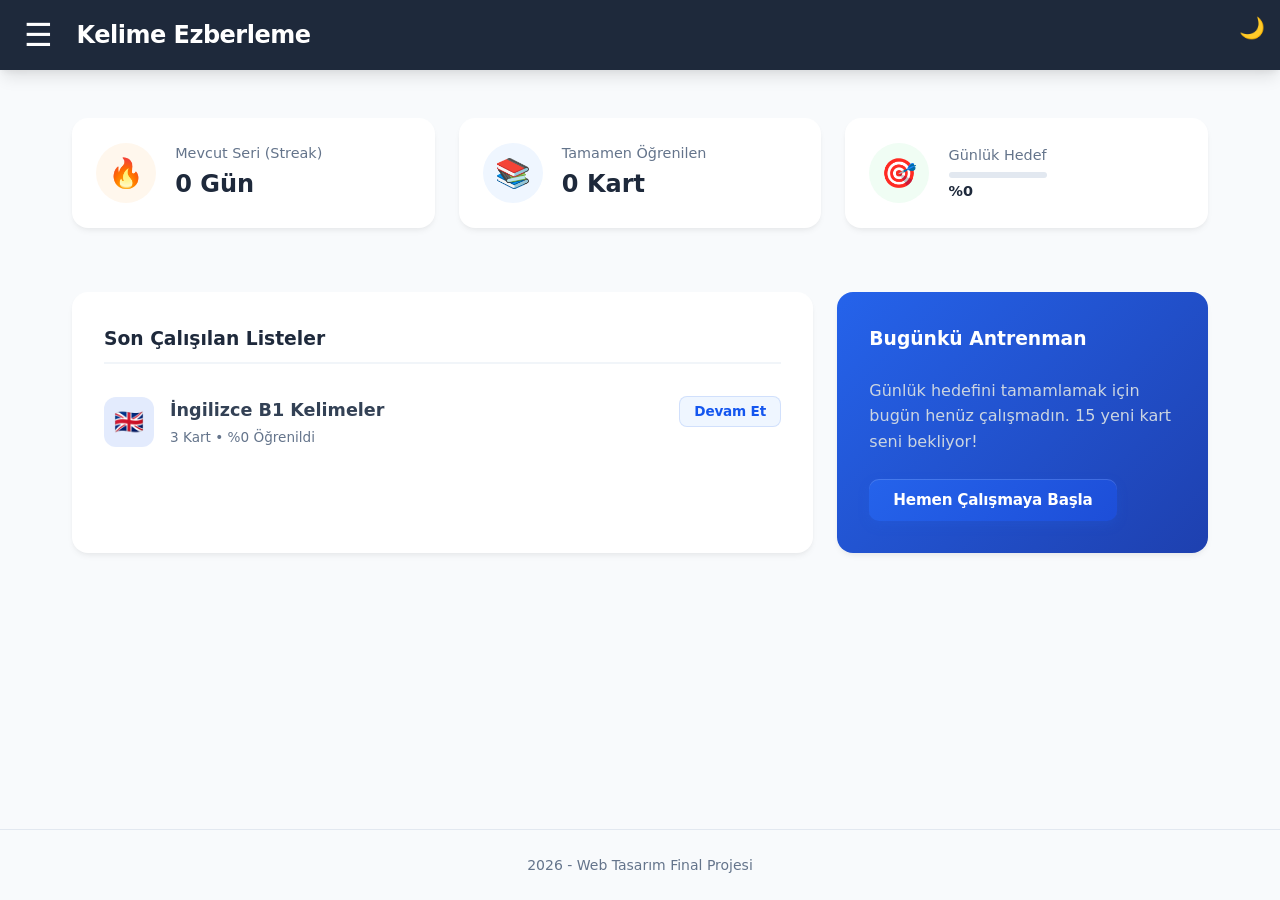
<file: index.html>
<!DOCTYPE html>
<html lang="tr">
<head>
    <meta charset="UTF-8">
    <meta name="viewport" content="width=device-width, initial-scale=1.0">
    <title>Kelime Ezberleme - Ana Sayfa</title>
    <link rel="stylesheet" href="./style.css">
</head>
<body>

    <header style="display: flex; justify-content: space-between; align-items: center; padding-right: 15px;">
        <div class="header-sol">
            <button id="menu-buton" class="menu-buton">☰</button>
            <h1><a href="./index.html" class="logo-link">Kelime Ezberleme</a></h1>
        </div>
        
        <button id="tema-degistir" style="background: transparent; border: none; box-shadow: none; font-size: 1.3rem; cursor: pointer; margin-left: auto; padding: 0; outline: none; transition: transform 0.2s;" title="Temayı Değiştir">🌙</button>
        
        <nav id="yan-menu" class="yan-menu">
            <div class="menu-baslik">Kelime Ezberleme</div>
            <a href="./index.html">Ana Sayfa</a>
            <a href="./listeler.html">Listelerim</a>
            <a href="./kartlar.html">Kart Yönetimi</a>
            <a href="./calis.html">Çalışma Modu</a>
            <a href="./ilerleme.html">İlerleme Takibi</a>
        </nav>
    </header>

    <main>
        <section id="dashboard" class="dashboard-alani">
            
            <div class="istatistik-izgarasi">
                
                <div class="istatistik-kart" style="cursor: pointer;" title="İlerleme Detaylarını Gör" onclick="window.location.href='./ilerleme.html'">
                    <div class="ikon-kutusu ates-ikonu">🔥</div>
                    <div class="istatistik-bilgi">
                        <h4>Mevcut Seri (Streak)</h4>
                        <p class="sayi">0 Gün</p>
                    </div>
                </div>
                
                <div class="istatistik-kart" id="kart-ogrenilen" style="cursor: pointer;" title="Öğrenilen Kelimeleri Gör">
                    <div class="ikon-kutusu kelime-ikonu">📚</div>
                    <div class="istatistik-bilgi">
                        <h4>Tamamen Öğrenilen</h4>
                        <p class="sayi">0 Kart</p>
                    </div>
                </div>
                
                <div class="istatistik-kart" id="kart-hedef" style="cursor: pointer;" title="Hedef Detayını Gör">
                    <div class="ikon-kutusu hedef-ikonu">🎯</div>
                    <div class="istatistik-bilgi">
                        <h4>Günlük Hedef</h4>
                        <div class="mini-progress-arka" style="margin-top: 5px; height: 6px; margin-bottom: 2px;">
                            <div class="mini-progress-dolu" style="width: 0%; background-color: var(--renk-basari);"></div>
                        </div>
                        <p class="sayi" style="font-size: 0.9rem;">%0</p>
                    </div>
                </div>

            </div>

            <div class="dashboard-alt-izgara" style="display: grid; grid-template-columns: 2fr 1fr; gap: 1.5rem; margin-top: 2rem;">
                
    <div class="form-kutu" style="margin-bottom: 0;">
        <h3 style="margin-bottom: 1rem;">Son Çalışılan Listeler</h3>
        <div class="liste-kartlari-kucuk" id="son-listeler-alani">
            <div class="liste-satiri">
                <span class="liste-ikonu">🇬🇧</span>
                <div class="liste-detay">
                    <h4>İngilizce B1 Kelimeler</h4>
                    <p>120 Kart • %45 Öğrenildi</p>
                </div>
                <button class="btn-ikincil btn-kucuk">Devam Et</button>
            </div>
            <div class="liste-satiri">
                <span class="liste-ikonu">💻</span>
                <div class="liste-detay">
                    <h4>Web Tasarım Terimleri</h4>
                    <p>45 Kart • %80 Öğrenildi</p>
                </div>
                <button class="btn-ikincil btn-kucuk">Devam Et</button>
            </div>
        </div>
    </div>

    

                <div class="hizli-basla-kutusu">
                    <h3>Bugünkü Antrenman</h3>
                    <p>Günlük hedefini tamamlamak için bugün henüz çalışmadın. 15 yeni kart seni bekliyor!</p>
                    <button id="btn-basla" class="btn-ana">Hemen Çalışmaya Başla</button>
                </div>

            </div>
        </section>
    </main>

    <div id="modal-ogrenilen" class="modal-arkaplan" style="display: none;">
            <div class="modal-icerik">
                <div class="modal-ust">
                    <h3>Öğrenilen Kelimeler</h3>
                    <button class="btn-kapat" onclick="modalKapat('modal-ogrenilen')">✖</button>
                </div>
                <div class="modal-govde">
                    <ul id="ogrenilen-kelimeler-listesi" class="kelime-liste-scroll">
                        </ul>
                </div>
            </div>
        </div>

        <div id="modal-hedef" class="modal-arkaplan" style="display: none;">
            <div class="modal-icerik">
                <div class="modal-ust">
                    <h3>Günlük Hedef Durumu</h3>
                    <button class="btn-kapat" onclick="modalKapat('modal-hedef')">✖</button>
                </div>
                <div class="modal-govde" style="text-align: center;">
                    <div id="hedef-detay-alani">
                        </div>
                    <button class="btn-ana" onclick="window.location.href='./calis.html'" style="margin-top: 1.5rem; width: 100%;">Çalışmaya Devam Et</button>
                </div>
            </div>
        </div>

    <footer>
        <p>2026 - Web Tasarım Final Projesi</p>
    </footer>

    <script src="./script.js" defer></script>
</body>
</html>
</file>
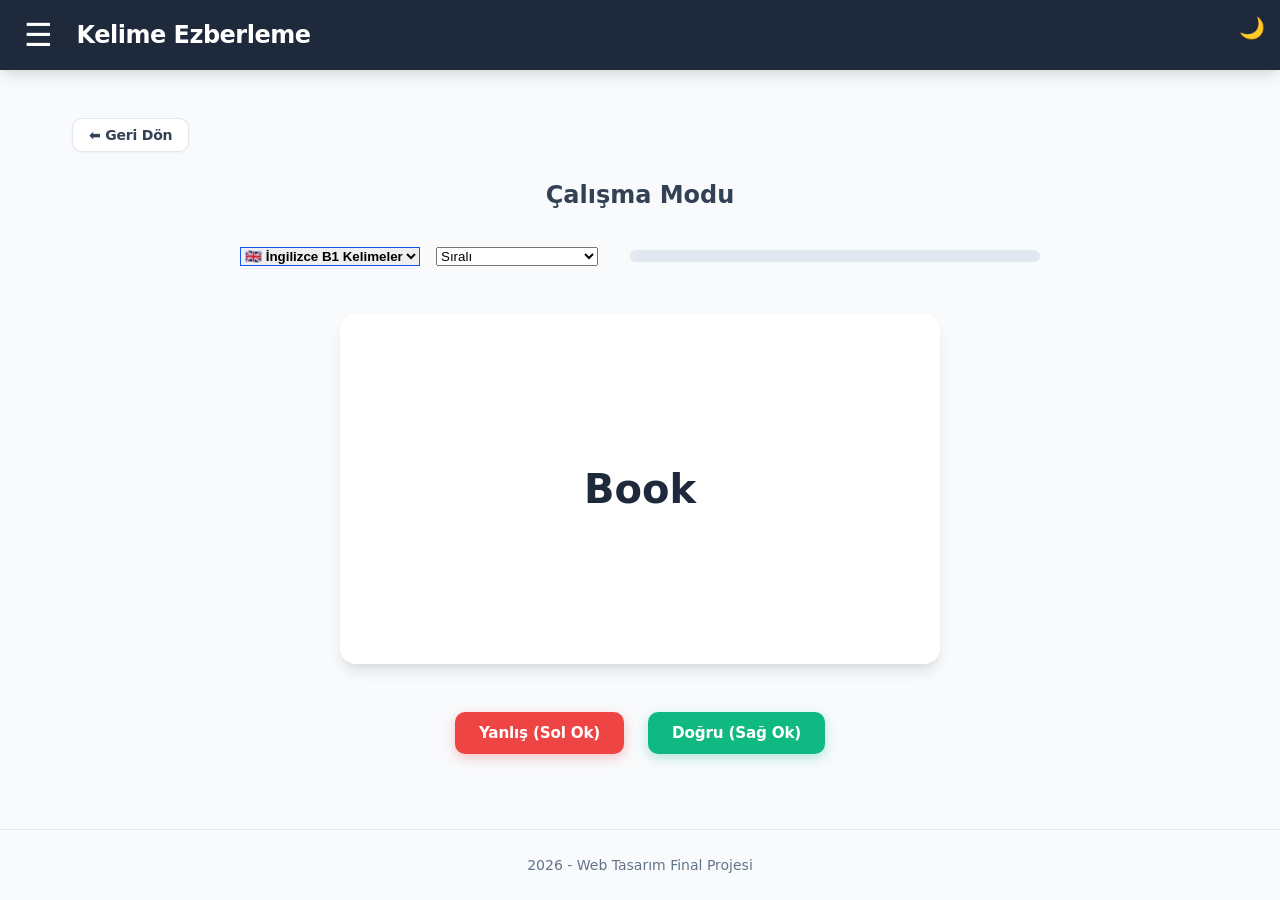
<file: calis.html>
<!DOCTYPE html>
<html lang="tr">
<head>
    <meta charset="UTF-8">
    <meta name="viewport" content="width=device-width, initial-scale=1.0">
    <title>Kelime Ezberleme - Çalışma Modu</title>
    <link rel="stylesheet" href="./style.css">
</head>
<body>

    <header style="display: flex; justify-content: space-between; align-items: center; padding-right: 15px;">
        <div class="header-sol">
            <button id="menu-buton" class="menu-buton">☰</button>
            <h1><a href="./index.html" class="logo-link">Kelime Ezberleme</a></h1>
        </div>
        
        <button id="tema-degistir" style="background: transparent; border: none; box-shadow: none; font-size: 1.3rem; cursor: pointer; margin-left: auto; padding: 0; outline: none; transition: transform 0.2s;" title="Temayı Değiştir">🌙</button>
        
        <nav id="yan-menu" class="yan-menu">
            <div class="menu-baslik">Kelime Ezberleme</div>
            <a href="./index.html">Ana Sayfa</a>
            <a href="./listeler.html">Listelerim</a>
            <a href="./kartlar.html">Kart Yönetimi</a>
            <a href="./calis.html">Çalışma Modu</a>
            <a href="./ilerleme.html">İlerleme Takibi</a>
        </nav>
    </header>

    <main>
        <button class="btn-geri" onclick="history.back()">⬅ Geri Dön</button>
        <section id="calisma-alani">
            <h2>Çalışma Modu</h2>
            
            <div class="calisma-ayarlari">
                <select id="calisma-liste-secici" style="margin-right: 1rem; border-color: var(--renk-birincil); font-weight: bold;">
                    </select>
                
                <select id="mod-secici">
                    <option value="sirali">Sıralı</option>
                    <option value="rastgele">Rastgele (Fisher-Yates)</option>
                    <option value="yanlislar">Yalnızca Yanlışlar</option>
                </select>
                <div class="ilerleme-konteyner">
                    <div id="ilerleme-cubugu"></div>
                </div>
            </div>

            <div class="kart-sahnesi">
                <div class="kart" id="aktif-kart">
                    <div class="kart-yuz kart-on">
                        <p>Ön Yüz (Kelime)</p>
                    </div>
                    <div class="kart-yuz kart-arka">
                        <p>Arka Yüz (Anlamı)</p>
                    </div>
                </div>
            </div>

            <div class="aksiyon-butonlari">
                <button id="btn-yanlis">Yanlış (Sol Ok)</button>
                <button id="btn-dogru">Doğru (Sağ Ok)</button>
            </div>

        </section>
    
    <div id="modal-oturum-bitti" class="modal-arkaplan" style="display: none;">
            <div class="modal-icerik" style="text-align: center;">
                <div style="font-size: 4rem; margin-bottom: 0.5rem;">🎉</div>
                <h3 style="font-size: 1.6rem; color: var(--renk-ikincil); margin-bottom: 1rem;">Oturum Tamamlandı!</h3>
                
                <div style="display: flex; justify-content: space-around; margin-bottom: 1.5rem; background: #f1f5f9; padding: 1rem; border-radius: var(--radius-kucuk);">
                    <div>
                        <span style="display: block; font-size: 1.8rem; font-weight: bold; color: var(--renk-basari);" id="modal-sonuc-dogru">0</span>
                        <span style="font-size: 0.95rem; color: var(--renk-metin-acik); font-weight: 500;">Doğru</span>
                    </div>
                    <div>
                        <span style="display: block; font-size: 1.8rem; font-weight: bold; color: var(--renk-hata);" id="modal-sonuc-yanlis">0</span>
                        <span style="font-size: 0.95rem; color: var(--renk-metin-acik); font-weight: 500;">Yanlış</span>
                    </div>
                </div>
                
                <p style="font-size: 1.05rem; line-height: 1.5; margin-bottom: 1.5rem; color: var(--renk-metin);" id="modal-sonuc-mesaj"></p>
                
                <div style="display: flex; flex-direction: column; gap: 0.8rem;">
                    <button class="btn-hata" id="btn-yanlislardan-devam" style="display: none; background-color: var(--renk-hata); color: white; padding: 0.8rem; border-radius: var(--radius-kucuk); border: none; font-weight: 600; cursor: pointer; transition: 0.2s;">
                        Yalnızca Yanlışlardan Devam Et
                    </button>
                    <button class="btn-ana" onclick="window.calismayiBaslat()" onclick="modalKapat('modal-oturum-bitti')">Aynı Listeyi Tekrar Çöz</button>
                    <button class="btn-ikincil" onclick="window.location.href='./index.html'" style="background-color: transparent; color: var(--renk-metin-acik); border: 1px solid #cbd5e1;">Ana Sayfaya Dön</button>
                </div>
            </div>
        </div>

    </main>


    <footer>
        <p>2026 - Web Tasarım Final Projesi</p>
    </footer>

    <script src="./script.js" defer></script>
</body>
</html>
</file>
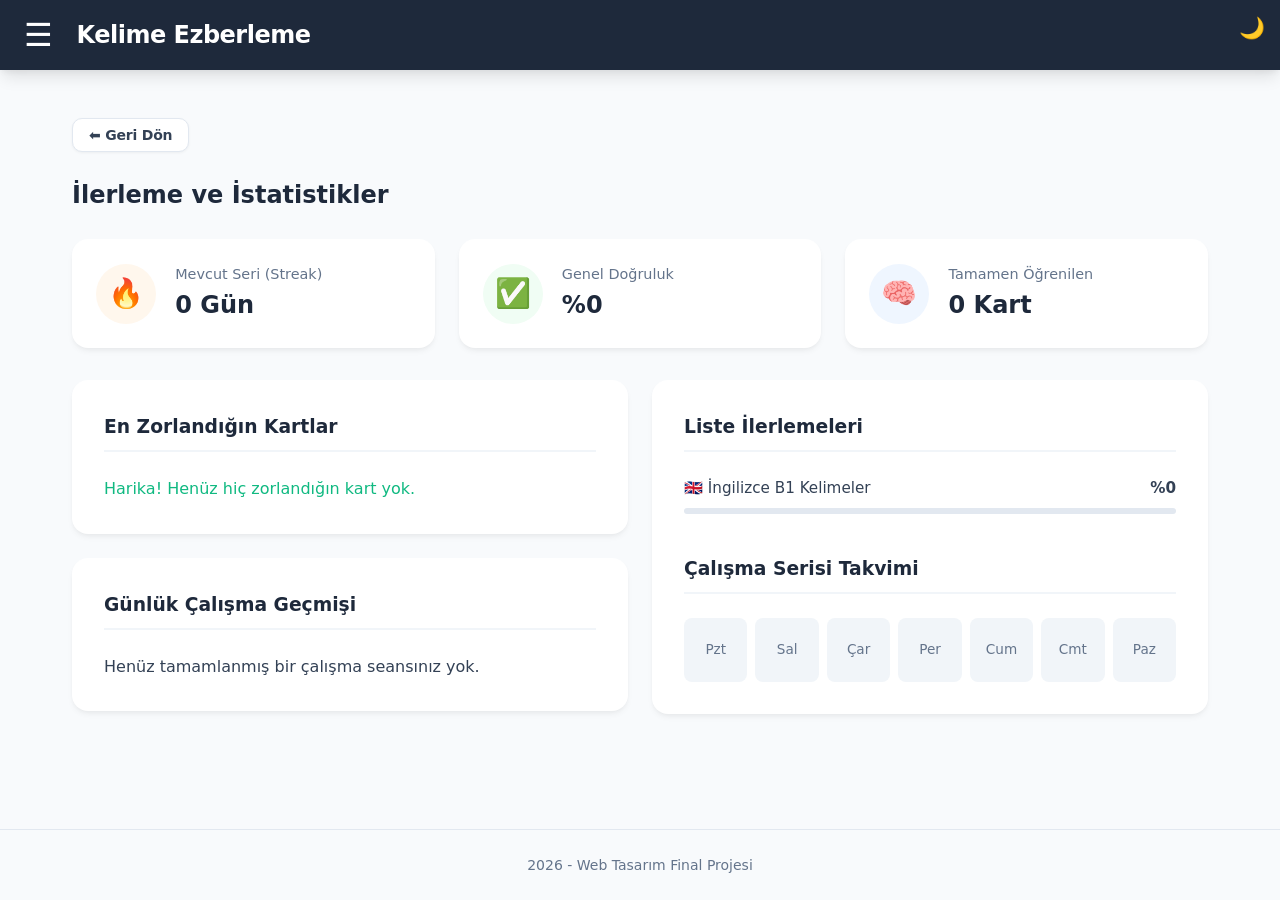
<file: ilerleme.html>
<!DOCTYPE html>
<html lang="tr">
<head>
    <meta charset="UTF-8">
    <meta name="viewport" content="width=device-width, initial-scale=1.0">
    <title>Kelime Ezberleme - İlerleme Takibi</title>
    <link rel="stylesheet" href="./style.css">
</head>
<body>

    <header style="display: flex; justify-content: space-between; align-items: center; padding-right: 15px;">
        <div class="header-sol">
            <button id="menu-buton" class="menu-buton">☰</button>
            <h1><a href="./index.html" class="logo-link">Kelime Ezberleme</a></h1>
        </div>
        
        <button id="tema-degistir" style="background: transparent; border: none; box-shadow: none; font-size: 1.3rem; cursor: pointer; margin-left: auto; padding: 0; outline: none; transition: transform 0.2s;" title="Temayı Değiştir">🌙</button>
        
        <nav id="yan-menu" class="yan-menu">
            <div class="menu-baslik">Kelime Ezberleme</div>
            <a href="./index.html">Ana Sayfa</a>
            <a href="./listeler.html">Listelerim</a>
            <a href="./kartlar.html">Kart Yönetimi</a>
            <a href="./calis.html">Çalışma Modu</a>
            <a href="./ilerleme.html">İlerleme Takibi</a>
        </nav>
    </header>

    <main>
        <button class="btn-geri" onclick="history.back()">⬅ Geri Dön</button>
        
        <section id="ilerleme-sayfasi">
            <h2 style="margin-bottom: 1.5rem; color: var(--renk-ikincil);">İlerleme ve İstatistikler</h2>
            
            <div class="istatistik-izgarasi">
                <div class="istatistik-kart">
                    <div class="ikon-kutusu ates-ikonu">🔥</div>
                    <div class="istatistik-bilgi">
                        <h4>Mevcut Seri (Streak)</h4>
                        <p class="sayi" id="stat-seri">0 Gün</p>
                    </div>
                </div>
                <div class="istatistik-kart">
                    <div class="ikon-kutusu hedef-ikonu">✅</div>
                    <div class="istatistik-bilgi">
                        <h4>Genel Doğruluk</h4>
                        <p class="sayi" id="stat-dogruluk">%0</p>
                    </div>
                </div>
                <div class="istatistik-kart">
                    <div class="ikon-kutusu kelime-ikonu">🧠</div>
                    <div class="istatistik-bilgi">
                        <h4>Tamamen Öğrenilen</h4>
                        <p class="sayi" id="stat-ogrenilen">0 Kart</p>
                    </div>
                </div>
            </div>

            <div class="ilerleme-alt-izgara" style="display: grid; grid-template-columns: 1fr 1fr; gap: 1.5rem; margin-top: 2rem;">
                
                <div class="sol-kolon" style="display: flex; flex-direction: column; gap: 1.5rem;">
                    
                    <div class="form-kutu" style="margin-bottom: 0;">
                        <h3>En Zorlandığın Kartlar</h3>
                        <ul id="zor-kartlar-listesi" class="zor-kartlar">
                            </ul>
                    </div>

                    <div class="form-kutu" style="margin-bottom: 0; width: 100%;">
                        <h3>Günlük Çalışma Geçmişi</h3>
                        <ul id="calisma-gecmisi-listesi" class="zor-kartlar" style="padding: 0; list-style: none;">
                            </ul>
                    </div>

                </div>

                <div class="sag-kolon">
                    <div class="form-kutu" style="margin-bottom: 0;">
                        <h3>Liste İlerlemeleri</h3>
                        <div id="liste-ilerlemeleri-alani">
                            </div>

                        <h3 style="margin-top: 2.5rem;">Çalışma Serisi Takvimi</h3>
                        <div class="takvim-grid" id="takvim-grid">
                            </div>
                    </div>
                </div>

            </div>
        </section>
    </main>

    <footer>
        <p>2026 - Web Tasarım Final Projesi</p>
    </footer>

    <script src="./script.js" defer></script>
</body>
</html>
</file>
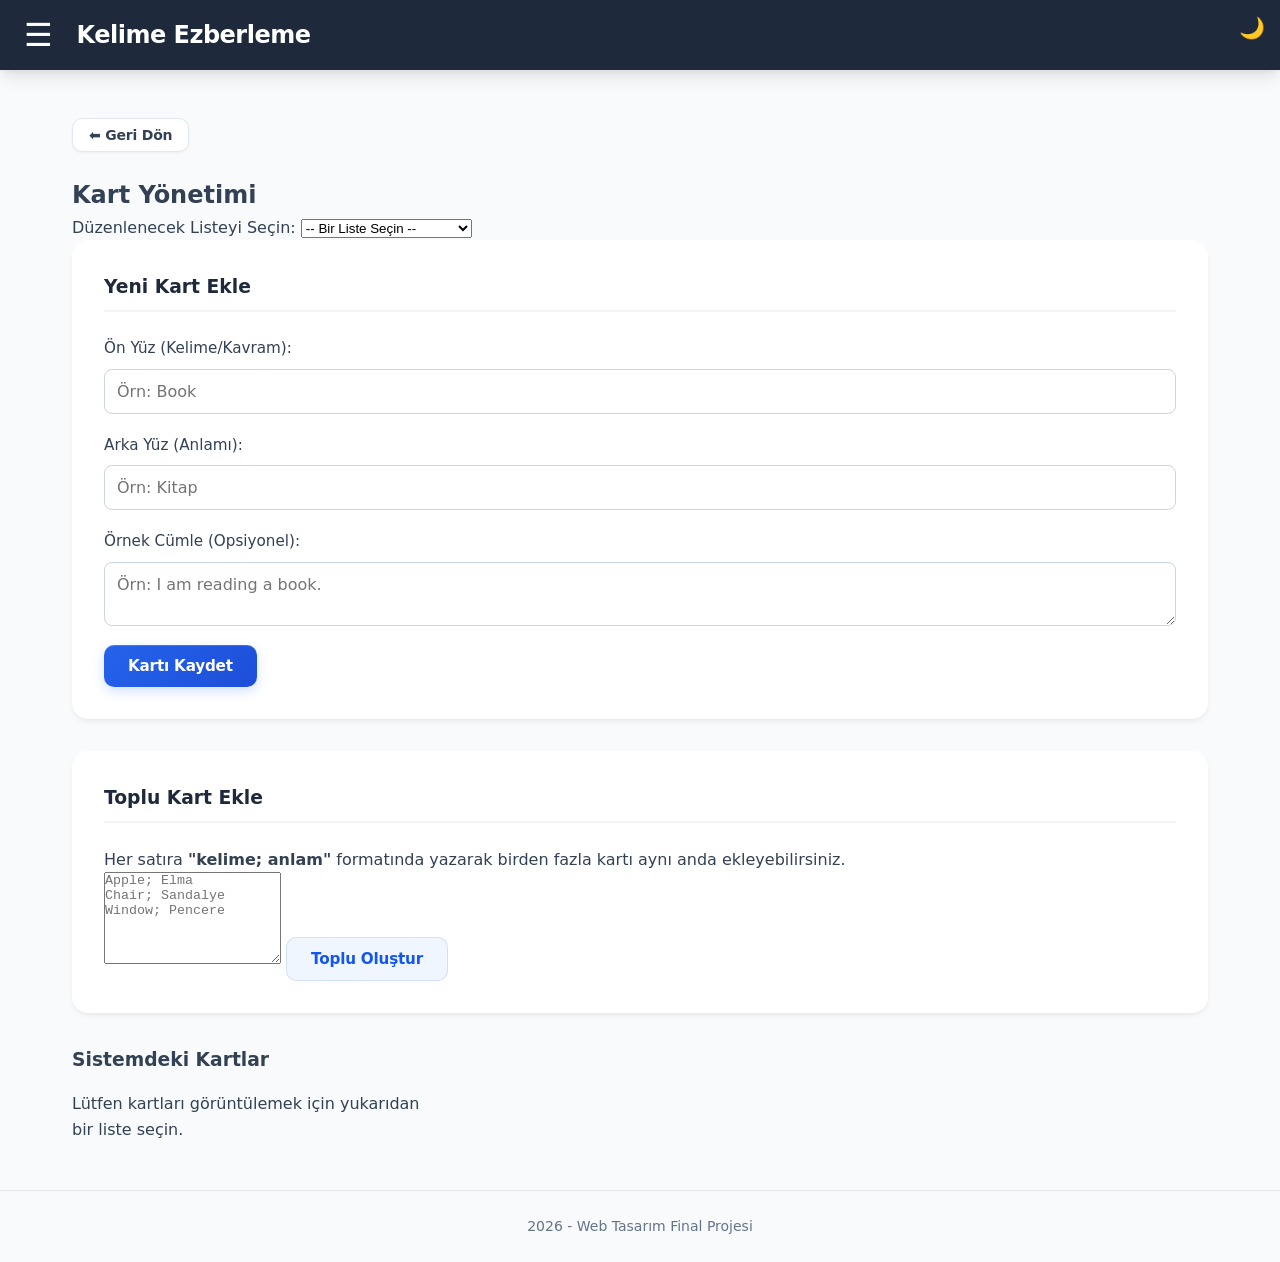
<file: kartlar.html>
<!DOCTYPE html>
<html lang="tr">
<head>
    <meta charset="UTF-8">
    <meta name="viewport" content="width=device-width, initial-scale=1.0">
    <title>Kelime Ezberleme - Kart Yönetimi</title>
    <link rel="stylesheet" href="./style.css">
</head>
<body>

    <header style="display: flex; justify-content: space-between; align-items: center; padding-right: 15px;">
        <div class="header-sol">
            <button id="menu-buton" class="menu-buton">☰</button>
            <h1><a href="./index.html" class="logo-link">Kelime Ezberleme</a></h1>
        </div>
        
        <button id="tema-degistir" style="background: transparent; border: none; box-shadow: none; font-size: 1.3rem; cursor: pointer; margin-left: auto; padding: 0; outline: none; transition: transform 0.2s;" title="Temayı Değiştir">🌙</button>
        
        <nav id="yan-menu" class="yan-menu">
            <div class="menu-baslik">Kelime Ezberleme</div>
            <a href="./index.html">Ana Sayfa</a>
            <a href="./listeler.html">Listelerim</a>
            <a href="./kartlar.html">Kart Yönetimi</a>
            <a href="./calis.html">Çalışma Modu</a>
            <a href="./ilerleme.html">İlerleme Takibi</a>
        </nav>
    </header>

    <main>
        <button class="btn-geri" onclick="history.back()">⬅ Geri Dön</button>
        <section id="kart-yonetimi">
            <h2>Kart Yönetimi</h2>
            
            <div class="liste-secim-alani">
                <label for="aktif-liste-secici">Düzenlenecek Listeyi Seçin:</label>
                <select id="aktif-liste-secici">
                    <option value="">-- Bir Liste Seçin --</option>
                    </select>
            </div>

            <div class="kart-islemleri-izgara">
                
                <div class="form-kutu" id="tekli-ekleme-alani">
                    <h3>Yeni Kart Ekle</h3>
                    <form id="yeni-kart-formu">
                        <div class="form-grup">
                            <label for="kart-on-yuz">Ön Yüz (Kelime/Kavram):</label>
                            <input type="text" id="kart-on-yuz" required placeholder="Örn: Book">
                        </div>
                        <div class="form-grup">
                            <label for="kart-arka-yuz">Arka Yüz (Anlamı):</label>
                            <input type="text" id="kart-arka-yuz" required placeholder="Örn: Kitap">
                        </div>
                        <div class="form-grup">
                            <label for="kart-ornek-cumle">Örnek Cümle (Opsiyonel):</label>
                            <textarea id="kart-ornek-cumle" placeholder="Örn: I am reading a book."></textarea>
                        </div>
                        <button type="submit" class="btn-ekle">Kartı Kaydet</button>
                    </form>
                </div>

                <div class="form-kutu" id="toplu-ekleme-alani">
                    <h3>Toplu Kart Ekle</h3>
                    <p class="form-aciklama">Her satıra <strong>"kelime; anlam"</strong> formatında yazarak birden fazla kartı aynı anda ekleyebilirsiniz.</p>
                    <textarea id="toplu-kart-metin" placeholder="Apple; Elma&#10;Chair; Sandalye&#10;Window; Pencere" rows="6"></textarea>
                    <button id="btn-toplu-ekle" class="btn-ikincil">Toplu Oluştur</button>
                </div>

            </div>

            <div class="mevcut-kartlar-bolumu">
                <h3>Sistemdeki Kartlar</h3>
                <div id="kartlar-listesi-izgara" class="kart-izgarasi">
                    <p class="bos-uyari">Lütfen kartları görüntülemek için yukarıdan bir liste seçin.</p>
                </div>
            </div>
        </section>

        <div id="modal-kart-duzenle" class="modal-arkaplan" style="display: none;">
            <div class="modal-icerik">
                <span class="modal-kapat" id="btn-modal-kapat" onclick="modalKapat('modal-kart-duzenle')" style="float: right; cursor: pointer; font-size: 1.5rem;">&times;</span>
                <h3>Kartı Düzenle</h3>
                <form id="form-kart-duzenle">
                    <input type="hidden" id="duzenle-kart-id">
                    <div class="form-grup">
                        <label for="duzenle-on">Ön Yüz (Kelime):</label>
                        <input type="text" id="duzenle-on" required>
                    </div>
                    <div class="form-grup">
                        <label for="duzenle-arka">Arka Yüz (Anlamı):</label>
                        <input type="text" id="duzenle-arka" required>
                    </div>
                    <div class="form-grup">
                        <label for="duzenle-ornek">Örnek Cümle:</label>
                        <textarea id="duzenle-ornek"></textarea>
                    </div>
                    <button type="submit" class="btn-guncelle" style="width: 100%; margin-top: 10px;">Değişiklikleri Kaydet</button>
                </form>
            </div>
        </div>
    </main>

    <footer>
        <p>2026 - Web Tasarım Final Projesi</p>
    </footer>

    <script src="./script.js" defer></script>
</body>
</html>
</file>
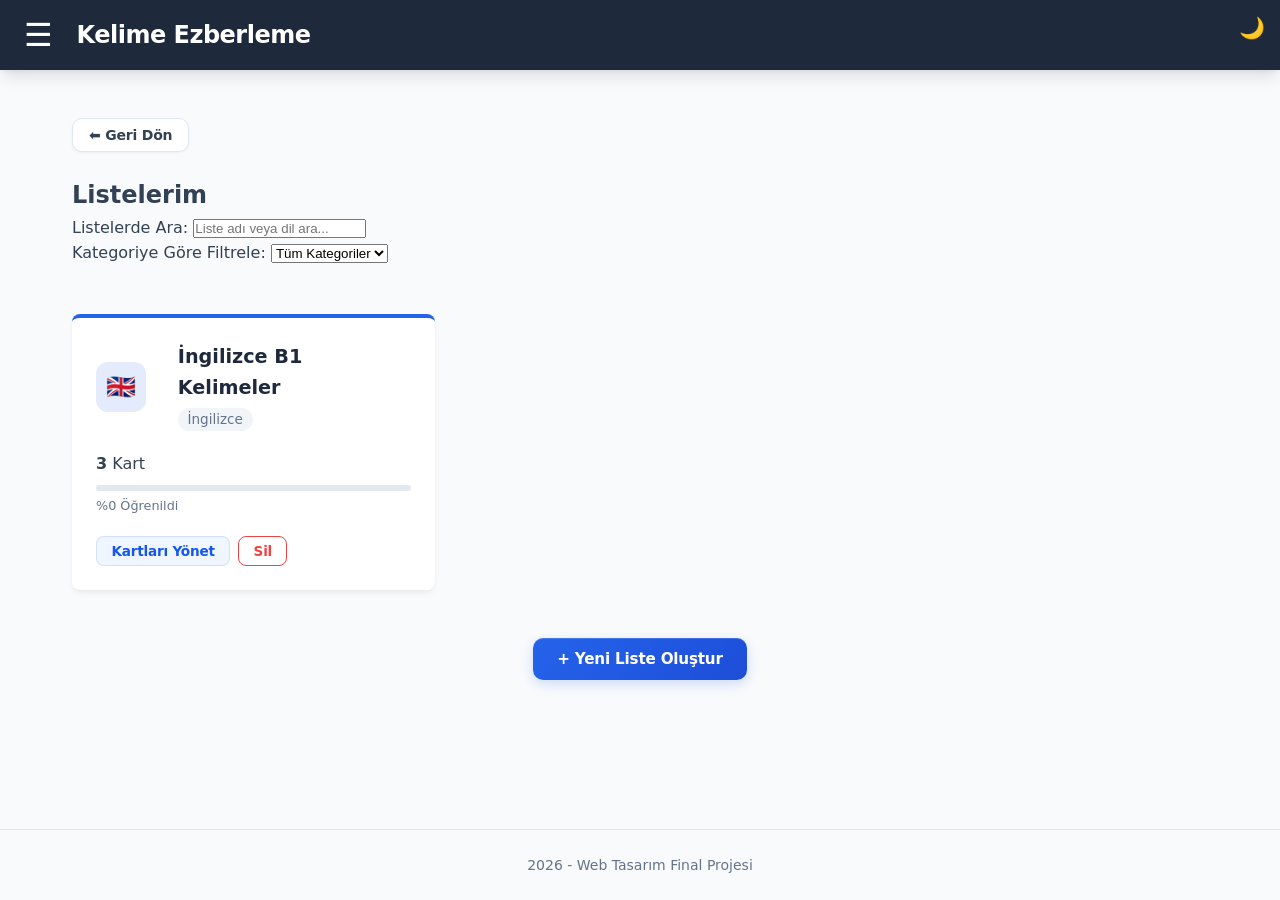
<file: listeler.html>
<!DOCTYPE html>
<html lang="tr">
<head>
    <meta charset="UTF-8">
    <meta name="viewport" content="width=device-width, initial-scale=1.0">
    <title>Kelime Ezberleme - Listelerim</title>
    <link rel="stylesheet" href="./style.css">
</head>
<body>

    <header style="display: flex; justify-content: space-between; align-items: center; padding-right: 15px;">
        <div class="header-sol">
            <button id="menu-buton" class="menu-buton">☰</button>
            <h1><a href="./index.html" class="logo-link">Kelime Ezberleme</a></h1>
        </div>
        
        <button id="tema-degistir" style="background: transparent; border: none; box-shadow: none; font-size: 1.3rem; cursor: pointer; margin-left: auto; padding: 0; outline: none; transition: transform 0.2s;" title="Temayı Değiştir">🌙</button>
        
        <nav id="yan-menu" class="yan-menu">
            <div class="menu-baslik">Kelime Ezberleme</div>
            <a href="./index.html">Ana Sayfa</a>
            <a href="./listeler.html">Listelerim</a>
            <a href="./kartlar.html">Kart Yönetimi</a>
            <a href="./calis.html">Çalışma Modu</a>
            <a href="./ilerleme.html">İlerleme Takibi</a>
        </nav>
    </header>

    <main>
        <button class="btn-geri" onclick="history.back()">⬅ Geri Dön</button>
        
        <section id="listeler-yonetimi">
            <h2>Listelerim</h2>

            <div class="kontrol-alani">
                <div class="arama-grup">
                    <label for="liste-arama">Listelerde Ara:</label>
                    <input type="text" id="liste-arama" placeholder="Liste adı veya dil ara...">
                </div>
                <div class="filtre-grup">
                    <label for="kategori-filtre">Kategoriye Göre Filtrele:</label>
                    <select id="kategori-filtre">
                        <option value="hepsi">Tüm Kategoriler</option>
                        <option value="dil">Dil Öğrenimi</option>
                        <option value="yazilim">Yazılım / Bilim</option>
                        <option value="genel">Genel Kültür</option>
                        <option value="diger">Diğer</option>
                    </select>
                </div>
            </div>

            <div class="listeler-duzeni" style="display: flex; flex-direction: column; gap: 1rem; margin-top: 1.5rem;">
                
                <div class="listeler-goruntuleme">
                    <div id="listeler-konteyner" class="listeler-izgarasi">
                        </div>
                </div>

                <div id="yeni-liste-buton-kapsayici" style="text-align: center; margin: 2rem 0;">
                    <button id="btn-yeni-liste-ac" class="btn-ana" style="align-self: center;">+ Yeni Liste Oluştur</button>
                </div>

                <div class="form-kutu" id="yeni-liste-form-alani" style="display: none; max-width: 600px; margin: 0 auto; width: 100%;">
                    <h3>Yeni Liste Oluştur</h3>
                    <form id="yeni-liste-formu">
                        <div class="form-grup">
                            <label for="liste-adi">Liste Adı:</label>
                            <input type="text" id="liste-adi" required placeholder="Örn: İngilizce İleri Seviye">
                        </div>
                        <div class="form-grup">
                            <label for="liste-dili">Dil / Konu:</label>
                            <input type="text" id="liste-dili" required placeholder="Örn: İngilizce, İspanyolca, Terimler">
                        </div>
                        <div class="form-grup">
                            <label for="liste-kategori">Kategori:</label>
                            <select id="liste-kategori" required>
                                <option value="dil">Dil Öğrenimi</option>
                                <option value="yazilim">Yazılım / Bilim</option>
                                <option value="genel">Genel Kültür</option>
                                <option value="diger">Diğer</option>
                            </select>
                        </div>
                        <div class="form-grup">
                            <label for="liste-renk">Tema Rengi:</label>
                            <input type="color" id="liste-renk" value="#3498db">
                        </div>
                        <div class="form-grup">
                            <label for="liste-emoji">İkon (Emoji):</label>
                            <input type="text" id="liste-emoji" placeholder="Örn: 🇬🇧, 💻, 📚" maxlength="2" required>
                        </div>
                        <div style="display: flex; gap: 1rem; margin-top: 1rem;">
                            <button type="submit" class="btn-ekle">Liste Oluştur</button>
                            <button type="button" class="btn-ikincil" id="btn-form-iptal">İptal</button>
                        </div>
                    </form>
                </div>

            </div>
        </section>
    </main>

    <footer>
        <p>2026 - Web Tasarım Final Projesi</p>
    </footer>

    <script src="./script.js" defer></script>
</body>
</html>
</file>
<file: style.css>
/* ==========================================================================
   1. CSS DEĞİŞKENLERİ (Renk Paleti ve Tema Ayarları) - Kılavuz Zorunluluğu
   ========================================================================== */
:root {
    /* Renk Paleti (Modern, Şık ve Zengin bir görünüm için) */
    --renk-birincil: #1456ef;       /* Canlı bir mavi (Aksiyon rengi) */
    --renk-ikincil: #1e293b;        /* Koyu lacivert/gri (Başlıklar ve Menü için) */
    --renk-arkaplan: #f8fafc;       /* Çok uçuk bir gri/beyaz (Göz yormaz) */
    --renk-kart: #ffffff;           /* Kart ve kutu arkaplanları */
    --renk-metin: #334155;          /* Okunabilir koyu gri */
    --renk-metin-acik: #64748b;     /* Alt başlıklar ve açıklamalar için açık gri */
    
    /* Durum Renkleri */
    --renk-basari: #10b981;         /* Doğru butonları ve ilerleme için zümrüt yeşili */
    --renk-hata: #ef4444;           /* Yanlış butonları ve silme işlemleri için kırmızı */

    /* Gölgeler ve Yuvarlatmalar (Premium Hissiyat İçin) */
    --golge-hafif: 0 4px 6px -1px rgba(0, 0, 0, 0.05), 0 2px 4px -1px rgba(0, 0, 0, 0.03);
    --golge-belirgin: 0 10px 15px -3px rgba(0, 0, 0, 0.1), 0 4px 6px -2px rgba(0, 0, 0, 0.05);
    --radius-kucuk: 8px;
    --radius-buyuk: 16px;
    
    /* Font ve Geçiş (Animasyon) Ayarları */
    --font-ana: 'Inter', system-ui, -apple-system, sans-serif;
    --gecis-hizi: 0.3s ease;
}

/* ==========================================================================
   2. TEMEL SIFIRLAMA (Reset) VE SAYFA AYARLARI
   ========================================================================== */
* {
    margin: 0;
    padding: 0;
    box-sizing: border-box;
}

body {
    font-family: var(--font-ana);
    background-color: var(--renk-arkaplan);
    color: var(--renk-metin);
    line-height: 1.6;
    min-height: 100vh;
    display: flex;
    flex-direction: column;
}

/* ==========================================================================
   3. ÜST MENÜ VE YAN MENÜ (Header & Sidebar)
   ========================================================================== */
header {
    background-color: var(--renk-ikincil);
    color: white;
    padding: 1rem 1.5rem;
    display: flex;
    align-items: center;
    box-shadow: var(--golge-belirgin);
    position: sticky;
    top: 0;
    z-index: 100;
}

.header-sol {
    display: flex;
    align-items: center;
    gap: 1.5rem;
}

header h1 {
    font-size: 1.5rem;
    font-weight: 700;
    letter-spacing: -0.5px;
}

/* Hamburger Butonu Tasarımı */
.menu-buton {
    background: none;
    border: none;
    color: white;
    font-size: 2rem;
    cursor: pointer;
    padding: 0;
    box-shadow: none; /* Ana buton gölgesini ezdik */
}

.menu-buton:hover {
    background: none;
    box-shadow: none;
    transform: scale(1.1); /* Üzerine gelince sadece hafif büyür */
    color: var(--renk-birincil);
}

/* Yan Menü (Güncellenmiş Hali) */
.yan-menu {
    position: fixed;
    top: 0;
    left: -300px;
    width: 280px;
    height: 100vh;
    background-color: #0f172a;
    display: flex;
    flex-direction: column;
    padding-top: 0; /* DEĞİŞİKLİK: Başlığın yukarıya tam oturması için 0 yaptık */
    transition: left 0.4s cubic-bezier(0.4, 0, 0.2, 1);
    box-shadow: var(--golge-belirgin);
    z-index: 99;
}

/* JS ile 'acik' class'ı eklendiğinde menü ekrana girecek */
.yan-menu.acik {
    left: 0; 
}

.yan-menu a {
    color: #cbd5e1;
    text-decoration: none;
    font-weight: 500;
    font-size: 1.1rem;
    padding: 1.2rem 2rem;
    border-bottom: 1px solid rgba(255, 255, 255, 0.05);
    transition: all var(--gecis-hizi);
}

.yan-menu a:hover {
    color: white;
    background-color: rgba(255, 255, 255, 0.1);
    padding-left: 2.5rem; /* Üzerine gelince link hafif sağa kayar, premium bir his verir */
    border-left: 4px solid var(--renk-birincil);
}

/* ==========================================================================
   4. ANA İÇERİK ALANI (Main) VE BUTONLAR
   ========================================================================== */
main {
    flex: 1; /* Footer'ı en alta itmek için */
    width: 100%;
    max-width: 1200px;
    margin: 0 auto;
    padding: 3rem 2rem;
}

/* ==========================================================================
   YENİLENMİŞ BUTON MİMARİSİ (Premium & Akıcı Etkileşim)
   ========================================================================== */

/* Tüm Butonlar İçin Ortak Taban Ayarları */
button, .btn-geri, .btn-ana, .btn-ikincil, .btn-sil {
    display: inline-flex;
    align-items: center;
    justify-content: center;
    gap: 0.5rem; /* İkon ve yazı arasındaki boşluk */
    font-family: var(--font-ana);
    font-size: 0.95rem;
    font-weight: 600;
    letter-spacing: -0.2px;
    cursor: pointer;
    border: none;
    outline: none;
    width: fit-content;
    align-self: flex-start;
    
    /* Yumuşak geçiş efekti (Hocanın istediği transition şartı) */
    transition: all 0.2s cubic-bezier(0.4, 0, 0.2, 1);
    
    /* Modern, temiz kenar yuvarlatma */
    border-radius: 10px; 
    padding: 0.75rem 1.5rem;
    
    /* Dokunmatik cihazlar için mavi parlamayı engeller */
    -webkit-tap-highlight-color: transparent;
}

/* Tıklanma (Basılma) Hissi - Tüm butonlarda hafifçe içeri çökme efekti */
button:active, .btn-geri:active {
    transform: scale(0.97) translateY(0) !important;
}

/* 1. ANA AKSİYON BUTONU (Premium Canlı Mavi) */
.btn-ana, #btn-basla, .btn-ekle {
    background: linear-gradient(135deg, #2563eb, #1d4ed8);
    color: #ffffff;
    box-shadow: 0 4px 12px rgba(37, 99, 235, 0.2), 
                inset 0 1px 0 rgba(255, 255, 255, 0.15);
}

.btn-ana:hover, #btn-basla:hover, .btn-ekle:hover {
    background: linear-gradient(135deg, #1d4ed8, #1e40af);
    transform: translateY(-2px);
    box-shadow: 0 6px 16px rgba(37, 99, 235, 0.3), 
                inset 0 1px 0 rgba(255, 255, 255, 0.2);
}

/* 2. İKİNCİL AKSİYON BUTONU (Zarif, Şeffaf ve Soft Mavi Tonlu) */
.btn-ikincil, .btn-guncelle {
    background-color: #eff6ff;
    color: var(--renk-birincil);
    border: 1px solid rgba(37, 99, 235, 0.15);
}

.btn-ikincil:hover, .btn-guncelle:hover {
    background-color: #dbeafe;
    color: #1e40af;
    border-color: rgba(37, 99, 235, 0.3);
    transform: translateY(-1px);
}

/* 3. SİLME / TEHLİKE BUTONU (Zarif Kırmızı Tasarım) */
.btn-sil {
    background-color: #fef2f2;
    color: var(--renk-hata);
    border: 1px solid rgba(239, 68, 68, 0.15);
}

.btn-sil:hover {
    background-color: #fee2e2;
    color: #991b1b;
    border-color: rgba(239, 68, 68, 0.3);
    transform: translateY(-1px);
}

/* 4. GERİ DÖN BUTONU (Minimalist, Şık ve Göze Batmayan Sol Köşe Butonu) */
.btn-geri {
    background-color: #ffffff;
    color: var(--renk-metin);
    border: 1px solid #e2e8f0;
    font-size: 0.875rem;
    padding: 0.5rem 1rem;
    margin-bottom: 1.5rem;
    box-shadow: 0 1px 3px rgba(0,0,0,0.05);
}

.btn-geri:hover {
    background-color: #f8fafc;
    color: var(--renk-ikincil);
    border-color: #cbd5e1;
    transform: translateX(-3px); /* Sola doğru hafifçe esner */
}

/* 5. KÜÇÜK BUTON MODİFİYESİ (Tablo veya Liste Satırlarındaki Butonlar İçin) */
.btn-kucuk {
    padding: 0.4rem 0.9rem !important;
    font-size: 0.85rem !important;
    border-radius: 8px !important;
}

/* ==========================================================================
   6. ANA SAYFA (DASHBOARD) TASARIMI
   ========================================================================== */
.dashboard-alani {
    display: flex;
    flex-direction: column;
    gap: 2rem;
}

/* Üst İstatistik Kartları */
.istatistik-izgarasi {
    display: grid;
    grid-template-columns: repeat(auto-fit, minmax(250px, 1fr));
    gap: 1.5rem;
}

.istatistik-kart {
    background-color: var(--renk-kart);
    padding: 1.5rem;
    border-radius: var(--radius-buyuk);
    box-shadow: var(--golge-hafif);
    display: flex;
    align-items: center;
    gap: 1.2rem;
    transition: transform var(--gecis-hizi);
}

.istatistik-kart:hover {
    transform: translateY(-5px);
    box-shadow: var(--golge-belirgin);
}

.ikon-kutusu {
    width: 60px;
    height: 60px;
    border-radius: 50%;
    display: flex;
    justify-content: center;
    align-items: center;
    font-size: 1.8rem;
}

.ates-ikonu { background-color: #fff7ed; color: #f97316; }
.kelime-ikonu { background-color: #eff6ff; color: #3b82f6; }
.hedef-ikonu { background-color: #f0fdf4; color: #22c55e; }

.istatistik-bilgi h4 {
    color: var(--renk-metin-acik);
    font-size: 0.9rem;
    font-weight: 500;
}

.istatistik-bilgi .sayi {
    font-size: 1.5rem;
    font-weight: 700;
    color: var(--renk-ikincil);
}

/* Mini Progress Bar (Hedef Kartı İçin) */
.mini-progress-arka {
    width: 100%;
    height: 6px;
    background-color: #e2e8f0;
    border-radius: 10px;
    margin-top: 0.5rem;
}

.mini-progress-dolu {
    height: 100%;
    background-color: var(--renk-basari);
    border-radius: 10px;
}

/* Alt Bölüm: Son Listeler ve Hızlı Başla */
.dashboard-alt-izgara {
    display: grid;
    grid-template-columns: 2fr 1fr; /* Sol taraf daha geniş, sağ taraf daha dar */
    gap: 1.5rem;
}

@media (max-width: 768px) {
    .dashboard-alt-izgara {
        grid-template-columns: 1fr; /* Mobilde alt alta dizer */
    }
}

.son-listeler-kutusu, .hizli-basla-kutusu {
    background-color: var(--renk-kart);
    padding: 2rem;
    border-radius: var(--radius-buyuk);
    box-shadow: var(--golge-hafif);
}

.son-listeler-kutusu h3, .hizli-basla-kutusu h3 {
    margin-bottom: 1.5rem;
    color: var(--renk-ikincil);
}

.liste-satiri {
    display: flex;
    align-items: center;
    justify-content: space-between;
    padding: 1rem 0;
    border-bottom: 1px solid #f1f5f9;
}

.liste-satiri:last-child {
    border-bottom: none;
}

.liste-ikonu {
    font-size: 2rem;
    margin-right: 1rem;
}

.liste-detay {
    flex: 1; /* Ortadaki yazının alanı doldurmasını sağlar, butonu sağa iter */
}

.liste-detay h4 {
    font-size: 1.1rem;
    color: var(--renk-metin);
}

.liste-detay p {
    font-size: 0.85rem;
    color: var(--renk-metin-acik);
    margin-top: 0.2rem;
}

.hizli-basla-kutusu {
    background: linear-gradient(135deg, #2563eb, #1e40af);
    color: white;
    display: flex;
    flex-direction: column;
    justify-content: center;
    align-items: flex-start;
}

.hizli-basla-kutusu h3 {
    color: white;
}

.hizli-basla-kutusu p {
    margin-bottom: 1.5rem;
    color: #cbd5e1;
}

.hizli-basla-kutusu .btn-ana {
    background-color: white;
    color: #1e40af;
}

.hizli-basla-kutusu .btn-ana:hover {
    background-color: #f8fafc;
    transform: translateY(-2px);
}

button:hover {
    transform: translateY(-2px); /* Üzerine gelince hafifçe yukarı kalkar */
    box-shadow: var(--golge-belirgin);
    background-color: #1d4ed8; /* Biraz daha koyu mavi */
}

/* Footer (Alt Bilgi) */
footer {
    text-align: center;
    padding: 1.5rem;
    color: var(--renk-metin-acik);
    font-size: 0.875rem;
    border-top: 1px solid #e2e8f0;
}

/* ==========================================================================
   YENİ EKLEMELER: Logo Linki ve Yan Menü Başlığı
   ========================================================================== */

/* Sol üstteki Kelime Ezberleme yazısının link tasarımını düzeltiyoruz */
.logo-link {
    color: white;
    text-decoration: none; /* Altındaki çizgiyi kaldırır */
    transition: color var(--gecis-hizi);
}

.logo-link:hover {
    color: #cbd5e1; /* Üzerine gelince çok hafif grileşir, tıklanabilir olduğunu belli eder */
}

/* Yan menü açıldığında sol üst köşede duracak premium başlık alanı */
.menu-baslik {
    font-size: 1.4rem;
    font-weight: 700;
    color: white;
    padding: 1.5rem 2rem;
    background-color: var(--renk-ikincil); /* Header ile aynı koyu ton */
    border-bottom: 3px solid var(--renk-birincil); /* Altına şık mavi bir çizgi çeker */
    margin-bottom: 1rem;
    letter-spacing: -0.5px;
}

/* ==========================================================================
   7. FORM ELEMANLARI VE LİSTELER SAYFASI TASARIMI
   ========================================================================== */
.form-kutu {
    background-color: var(--renk-kart);
    padding: 2rem;
    border-radius: var(--radius-buyuk);
    box-shadow: var(--golge-hafif);
    margin-bottom: 2rem;
}

.form-kutu h3 {
    margin-bottom: 1.5rem;
    color: var(--renk-ikincil);
    border-bottom: 2px solid #f1f5f9;
    padding-bottom: 0.5rem;
}

.form-grup {
    margin-bottom: 1.2rem;
    display: flex;
    flex-direction: column;
    gap: 0.5rem;
}

.form-grup label {
    font-weight: 500;
    font-size: 0.95rem;
}

.form-grup input, .form-grup select, .form-grup textarea {
    padding: 0.75rem;
    border: 1px solid #cbd5e1;
    border-radius: var(--radius-kucuk);
    font-family: inherit;
    font-size: 1rem;
    transition: border-color var(--gecis-hizi);
}

.form-grup input:focus, .form-grup select:focus, .form-grup textarea:focus {
    outline: none;
    border-color: var(--renk-birincil);
    box-shadow: 0 0 0 3px rgba(37, 99, 235, 0.1);
}

/* Dinamik Liste Kartları Izgarası */
.listeler-izgarasi {
    display: grid;
    grid-template-columns: repeat(auto-fill, minmax(300px, 1fr));
    gap: 1.5rem;
    margin-top: 1.5rem;
}

.liste-karti {
    background-color: var(--renk-kart);
    border-radius: var(--radius-kucuk);
    padding: 1.5rem;
    box-shadow: var(--golge-hafif);
    display: flex;
    flex-direction: column;
    gap: 1.2rem;
    transition: transform var(--gecis-hizi);
}

.liste-karti:hover {
    transform: translateY(-4px);
    box-shadow: var(--golge-belirgin);
}

.liste-ust {
    display: flex;
    align-items: center;
    gap: 1rem;
}

.liste-ikonu {
    width: 50px;
    height: 50px;
    border-radius: 12px;
    display: flex;
    justify-content: center;
    align-items: center;
    font-size: 1.5rem;
}

.liste-baslik h4 {
    font-size: 1.2rem;
    color: var(--renk-ikincil);
    margin-bottom: 0.2rem;
}

.liste-kategori {
    font-size: 0.85rem;
    color: var(--renk-metin-acik);
    background-color: #f1f5f9;
    padding: 0.2rem 0.6rem;
    border-radius: 20px;
}

.liste-aksiyonlar {
    display: flex;
    gap: 0.5rem;
    margin-top: auto; /* Butonları kartın en altına iter */
}

.btn-sil {
    background-color: white;
    color: var(--renk-hata);
    border: 1px solid var(--renk-hata);
}

.btn-sil:hover {
    background-color: var(--renk-hata);
    color: white;
}

/* ==========================================================================
   9. KART YÖNETİMİ SAYFASI İÇERİK TASARIMLARI
   ========================================================================== */

/* Yönetim ekranında oluşan kartların CSS Grid ile dizilmesi */
.kart-izgarasi {
    display: grid;
    grid-template-columns: repeat(auto-fill, minmax(300px, 1fr));
    gap: 1.5rem;
    margin-top: 1rem;
}

.yonetim-karti {
    background-color: var(--renk-kart);
    border: 1px solid #e2e8f0;
    border-radius: var(--radius-kucuk);
    padding: 1.5rem;
    box-shadow: 0 1px 3px rgba(0,0,0,0.05);
    display: flex;
    flex-direction: column;
}

.kart-icerik-ust {
    display: flex;
    justify-content: space-between;
    align-items: flex-start;
    margin-bottom: 0.5rem;
}

.yuzler p {
    margin-bottom: 0.3rem;
    font-size: 1.05rem;
    color: var(--renk-metin);
}

.ornek-metin {
    font-size: 0.9rem;
    color: var(--renk-metin-acik);
    background-color: #f8fafc;
    padding: 0.5rem;
    border-radius: 6px;
    margin-top: 0.5rem;
}

/* Durum Etiketleri (Yeni, Öğreniliyor, Öğrenildi) */
.durum-etiket {
    font-size: 0.75rem;
    font-weight: 700;
    padding: 0.3rem 0.6rem;
    border-radius: 20px;
    letter-spacing: 0.5px;
}

.durum-yeni { background-color: #f1f5f9; color: #64748b; }
.durum-öğreniliyor { background-color: #fef3c7; color: #d97706; }
.durum-öğrenildi { background-color: #dcfce3; color: #166534; }

/* ==========================================================================
   10. ÇALIŞMA MODU VE 3D KART ÇEVİRME ANİMASYONU
   ========================================================================== */
#calisma-alani {
    display: flex;
    flex-direction: column;
    align-items: center;
    gap: 2rem;
    max-width: 800px;
    margin: 0 auto;
}

/* 1. SAHNE: Kılavuz Zorunluluğu olan CSS 'perspective' ayarı  */
.kart-sahnesi {
    width: 100%;
    max-width: 600px;
    height: 350px;
    perspective: 1000px; /* Bu değer karta 3D derinlik hissi verir */
    margin: 1rem 0;
}

/* 2. KARTIN KENDİSİ: Dönüş animasyonunun hızı ve 3D koruması */
.kart {
    width: 100%;
    height: 100%;
    position: relative;
    /* Kılavuz Zorunluluğu: Smooth transition 0.6s  */
    transition: transform 0.6s cubic-bezier(0.4, 0, 0.2, 1); 
    transform-style: preserve-3d; /* Arka yüzün 3D alanında kalmasını sağlar */
    cursor: pointer;
    box-shadow: var(--golge-belirgin);
    border-radius: var(--radius-buyuk);
}

/* JavaScript ile 'dondur' class'ı eklendiğinde kart Y ekseninde döner */
.kart.dondur {
    /* Kılavuz Zorunluluğu: rotateY(180deg)  */
    transform: rotateY(180deg); 
}

/* 3. KARTIN YÜZEYLERİ (Ön ve Arka Ortak Ayarlar) */
.kart-yuz {
    position: absolute;
    width: 100%;
    height: 100%;
    backface-visibility: hidden; /* Kart dönünce arkada kalan yüzü gizler */
    display: flex;
    flex-direction: column;
    justify-content: center;
    align-items: center;
    text-align: center;
    padding: 2rem;
    border-radius: var(--radius-buyuk);
    background-color: var(--renk-kart);
    font-size: 2.5rem;
    font-weight: 700;
    color: var(--renk-ikincil);
}

/* 4. KARTIN ARKA YÜZÜ (Başlangıçta arkaya dönük durması için) */
.kart-arka {
    transform: rotateY(180deg);
    background-color: #f8fafc;
    border: 3px solid var(--renk-birincil);
    color: var(--renk-birincil);
}

/* Üst Kontroller ve İlerleme Çubuğu Tasarımı */
.calisma-ayarlari {
    width: 100%;
    display: flex;
    justify-content: space-between;
    align-items: center;
}

.ilerleme-konteyner {
    flex-grow: 1;
    margin-left: 2rem;
    background-color: #e2e8f0;
    height: 12px;
    border-radius: 10px;
    overflow: hidden;
}

#ilerleme-cubugu {
    height: 100%;
    background-color: var(--renk-basari);
    width: 0%; /* Bu yüzdeyi JS ile değiştireceğiz */
    transition: width 0.4s ease;
}

/* Doğru/Yanlış Butonları Özel Tasarımı */
.aksiyon-butonlari {
    display: flex;
    gap: 1.5rem;
    width: 100%;
    justify-content: center;
}

#btn-yanlis { background-color: var(--renk-hata); color: white; border: none; box-shadow: 0 4px 12px rgba(239, 68, 68, 0.3); }
#btn-yanlis:hover { background-color: #b91c1c; }
#btn-dogru { background-color: var(--renk-basari); color: white; border: none; box-shadow: 0 4px 12px rgba(16, 185, 129, 0.3); }
#btn-dogru:hover { background-color: #047857; }

/* ==========================================================================
   11. İLERLEME VE İSTATİSTİK SAYFASI (Zor Kartlar ve CSS Grid Takvim)
   ========================================================================== */
.zor-kartlar {
    list-style: none;
    padding: 0;
}

.zor-kartlar li {
    display: flex;
    justify-content: space-between;
    align-items: center;
    padding: 1rem 0;
    border-bottom: 1px solid #f1f5f9;
}

.zor-kartlar li:last-child {
    border-bottom: none;
}

.zor-kelime {
    font-weight: 600;
    font-size: 1.1rem;
    color: var(--renk-ikincil);
}

.zor-hata {
    color: var(--renk-hata);
    font-size: 0.85rem;
    font-weight: bold;
    background-color: #fef2f2;
    padding: 0.3rem 0.8rem;
    border-radius: 20px;
}

/* Kılavuz Zorunluluğu: Çalışma Serisi Takvimi (Mini CSS Grid) */
.takvim-grid {
    display: grid;
    grid-template-columns: repeat(7, 1fr);
    gap: 0.5rem;
    margin-top: 1.5rem;
}

.takvim-gun {
    aspect-ratio: 1; /* Kutuların tam kare olmasını sağlar */
    background-color: #f1f5f9;
    border-radius: var(--radius-kucuk);
    display: flex;
    align-items: center;
    justify-content: center;
    font-size: 0.85rem;
    font-weight: 500;
    color: var(--renk-metin-acik);
    transition: transform 0.2s ease;
}

.takvim-gun.aktif {
    background-color: var(--renk-basari);
    color: white;
    font-weight: bold;
    box-shadow: 0 4px 10px rgba(16, 185, 129, 0.3);
}

.takvim-gun:hover {
    transform: translateY(-2px);
}

.liste-ilerleme-satiri {
    margin-bottom: 1.2rem;
}

.liste-ilerleme-baslik {
    display: flex;
    justify-content: space-between;
    font-size: 0.95rem;
    font-weight: 500;
    margin-bottom: 0.4rem;
}

@media (max-width: 768px) {
    .ilerleme-alt-izgara {
        grid-template-columns: 1fr !important; /* Mobilde alt alta sıralar */
    }
}

/* ==========================================================================
   12. MODAL (AÇILIR PENCERE) TASARIMLARI
   ========================================================================== */
.modal-arkaplan {
    position: fixed;
    top: 0; left: 0; width: 100%; height: 100%;
    background-color: rgba(15, 23, 42, 0.6);
    backdrop-filter: blur(4px);
    display: flex; justify-content: center; align-items: center;
    z-index: 1000;
}

.modal-icerik {
    background-color: var(--renk-kart);
    width: 90%; max-width: 450px;
    border-radius: var(--radius-buyuk);
    padding: 1.5rem;
    box-shadow: 0 20px 25px -5px rgba(0, 0, 0, 0.1);
    animation: modalAcilis 0.3s cubic-bezier(0.4, 0, 0.2, 1);
}

@keyframes modalAcilis {
    from { opacity: 0; transform: scale(0.95) translateY(10px); }
    to { opacity: 1; transform: scale(1) translateY(0); }
}

.modal-ust { 
    display: flex; justify-content: space-between; align-items: center; 
    margin-bottom: 1rem; border-bottom: 1px solid #e2e8f0; padding-bottom: 0.8rem; 
}
.modal-ust h3 { color: var(--renk-ikincil); font-size: 1.2rem; margin: 0; }
.btn-kapat { background: transparent; border: none; font-size: 1.2rem; cursor: pointer; color: var(--renk-metin-acik); }
.btn-kapat:hover { color: var(--renk-hata); transform: scale(1.1); }

/* Öğrenilen Kelimeler Kaydırma Listesi */
.kelime-liste-scroll { 
    max-height: 300px; overflow-y: auto; 
    padding: 0; margin: 0; list-style: none; 
}
.kelime-liste-scroll li { 
    display: flex; justify-content: space-between; 
    padding: 0.8rem 0.5rem; border-bottom: 1px dashed #e2e8f0; 
}
.kelime-liste-scroll li:last-child { border-bottom: none; }
.kelime-on { font-weight: 600; color: var(--renk-ikincil); }
.kelime-arka { color: var(--renk-metin-acik); }

/* Scrollbar Güzelleştirme */
.kelime-liste-scroll::-webkit-scrollbar { width: 6px; }
.kelime-liste-scroll::-webkit-scrollbar-thumb { background-color: #cbd5e1; border-radius: 4px; }

/* ==========================================================================
   GECE MODU RENK PALETİ (TÜM SAYFALAR VE ANA SAYFA UYARLANMIŞ HALİ)
   ========================================================================== */
[data-theme="dark"] body {
    background-color: #0f172a;
    color: #f8fafc;
}

/* Tüm sayfalardaki ortak kutular ve Ana Sayfadaki sorunlu listeler */
[data-theme="dark"] header,
[data-theme="dark"] .yan-menu,
[data-theme="dark"] .istatistik-kart,
[data-theme="dark"] .form-kutu,
[data-theme="dark"] .liste-karti,
[data-theme="dark"] .yonetim-karti,
[data-theme="dark"] .modal-icerik,
[data-theme="dark"] .kart-on,
[data-theme="dark"] .kart-arka,
[data-theme="dark"] .liste-kartlari-kucuk,
[data-theme="dark"] .liste-satiri {
    background-color: #1e293b !important;
    border-color: #334155 !important;
    box-shadow: 0 4px 10px rgba(0, 0, 0, 0.4);
    color: #f8fafc !important;
}

/* Tüm standart başlıklar, düz metinler ve listelerin içindeki detay yazıları */
[data-theme="dark"] h1, 
[data-theme="dark"] h2, 
[data-theme="dark"] h3, 
[data-theme="dark"] h4, 
[data-theme="dark"] p, 
[data-theme="dark"] label, 
[data-theme="dark"] span,
[data-theme="dark"] .liste-detay h4,
[data-theme="dark"] .liste-detay p,
[data-theme="dark"] .bos-uyari {
    color: #f8fafc !important;
}

/* Form girdileri, seçim kutuları ve metin alanları */
[data-theme="dark"] input,
[data-theme="dark"] select,
[data-theme="dark"] textarea {
    background-color: #0f172a !important;
    color: #f8fafc !important;
    border: 1px solid #334155 !important;
}

/* Listelerin ve satırların alt sınır çizgileri */
[data-theme="dark"] li,
[data-theme="dark"] .liste-satiri {
    border-bottom-color: #334155 !important;
}

[data-theme="dark"] .liste-aksiyonlar {
    border-top-color: #334155 !important;
}

/* Gece modunda ana sayfadaki listelerin üzerine gelindiğinde (hover) hafif parlama efekti */
[data-theme="dark"] .liste-satiri:hover {
    background-color: #334155 !important;
}

/* Gece modunda "Devam Et" butonlarının görünürlüğü */
[data-theme="dark"] .liste-satiri .btn-ikincil {
    color: #f8fafc !important;
    border-color: #3b82f6 !important;
}

/* ==========================================================================
   GECE MODU: ANA SAYFA DIŞ KUTU DÜZELTMESİ (FİNAL)
   ========================================================================== */
[data-theme="dark"] .beyaz-kutu,
[data-theme="dark"] .dashboard-kutu,
[data-theme="dark"] .ana-kutu {
    background-color: #1e293b !important;
    border-color: #334155 !important;
    box-shadow: 0 4px 10px rgba(0, 0, 0, 0.4) !important;
}

/* ==========================================================================
   GECE MODU: "DEVAM ET" VE İKİNCİL BUTON DÜZELTMESİ
   ========================================================================== */
[data-theme="dark"] .btn-ikincil {
    background-color: transparent !important;
    color: #60a5fa !important; /* Göz yormayan açık mavi metin */
    border: 1px solid #3b82f6 !important; /* Mavi kenarlık */
}

/* Gece modunda butonun üzerine fare ile gelince oluşacak efekt */
[data-theme="dark"] .btn-ikincil:hover {
    background-color: rgba(59, 130, 246, 0.15) !important;
}

/* ==========================================================================
   GECE MODU: LİSTELERİM SAYFASI ALT METİN (KATEGORİ/DİL) DÜZELTMESİ
   ========================================================================== */
[data-theme="dark"] .liste-karti p,
[data-theme="dark"] .liste-karti span,
[data-theme="dark"] .liste-karti small,
[data-theme="dark"] .liste-meta,
[data-theme="dark"] .liste-kategori {
    color: #94a3b8 !important; /* Göz yormayan açık gri tonu */
}

/* Kart başlıklarını da garantiye alalım (Tam beyaz) */
[data-theme="dark"] .liste-karti h2,
[data-theme="dark"] .liste-karti h3 {
    color: #f8fafc !important; 
}

/* ==========================================================================
   GECE MODU: İLERLEME TAKİBİ SAYFASI RENKLİ İSTATİSTİK DÜZELTMELERİ
   ========================================================================== */

/* 1. "En Zorlandığın Kartlar" listesindeki kırmızı yanlış sayıları */
[data-theme="dark"] #zor-kartlar-listesi li span:last-child {
    color: #f87171 !important; /* Gece moduna özel parlak ve okunaklı kırmızı */
    font-weight: bold;
}

/* 2. "Günlük Çalışma Geçmişi" tablosundaki renkli istatistikler */
/* Toplam Soru Sayısı (Mavi) */
[data-theme="dark"] #calisma-gecmisi-listesi li span:nth-child(2) {
    color: #60a5fa !important; 
}

/* Doğru Sayısı (Yeşil) */
[data-theme="dark"] #calisma-gecmisi-listesi li span:nth-child(3) {
    color: #4ade80 !important; 
}

/* Yanlış Sayısı (Kırmızı) */
[data-theme="dark"] #calisma-gecmisi-listesi li span:nth-child(4) {
    color: #f87171 !important; 
}
</file>
